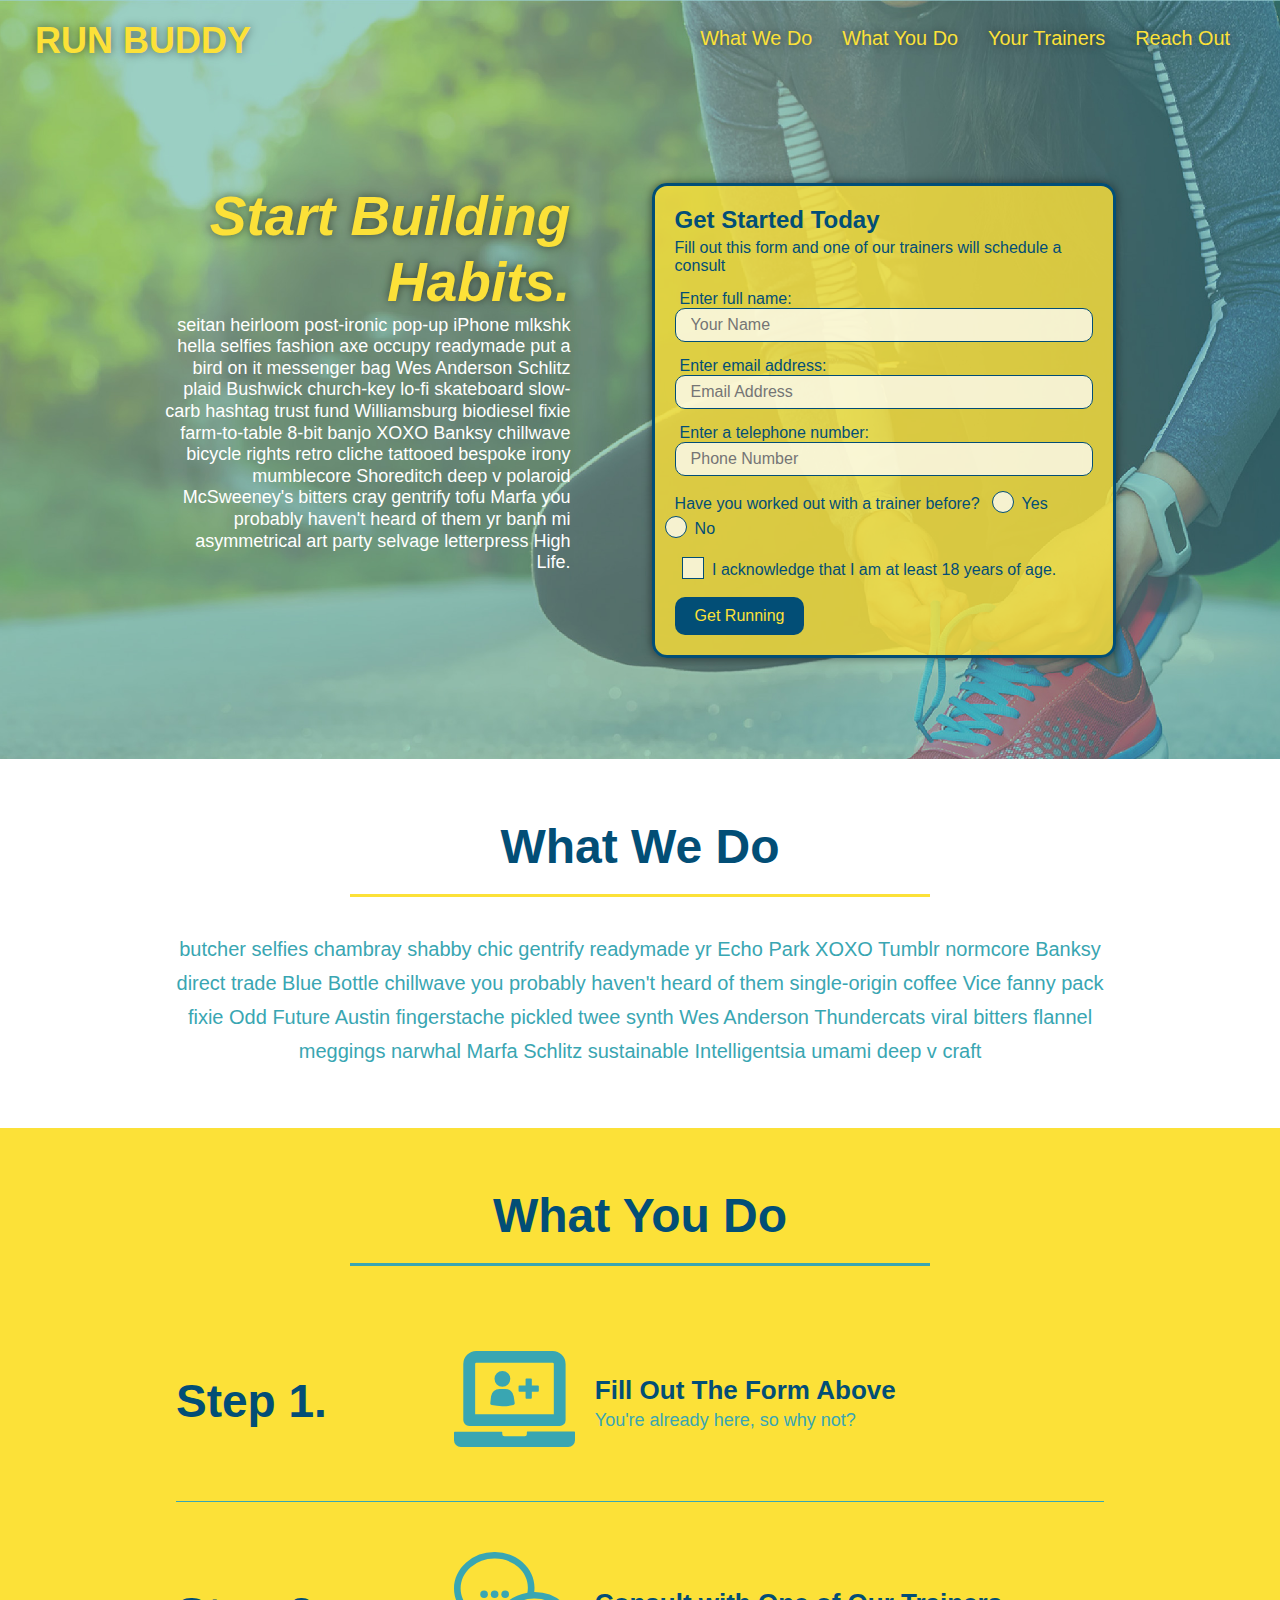
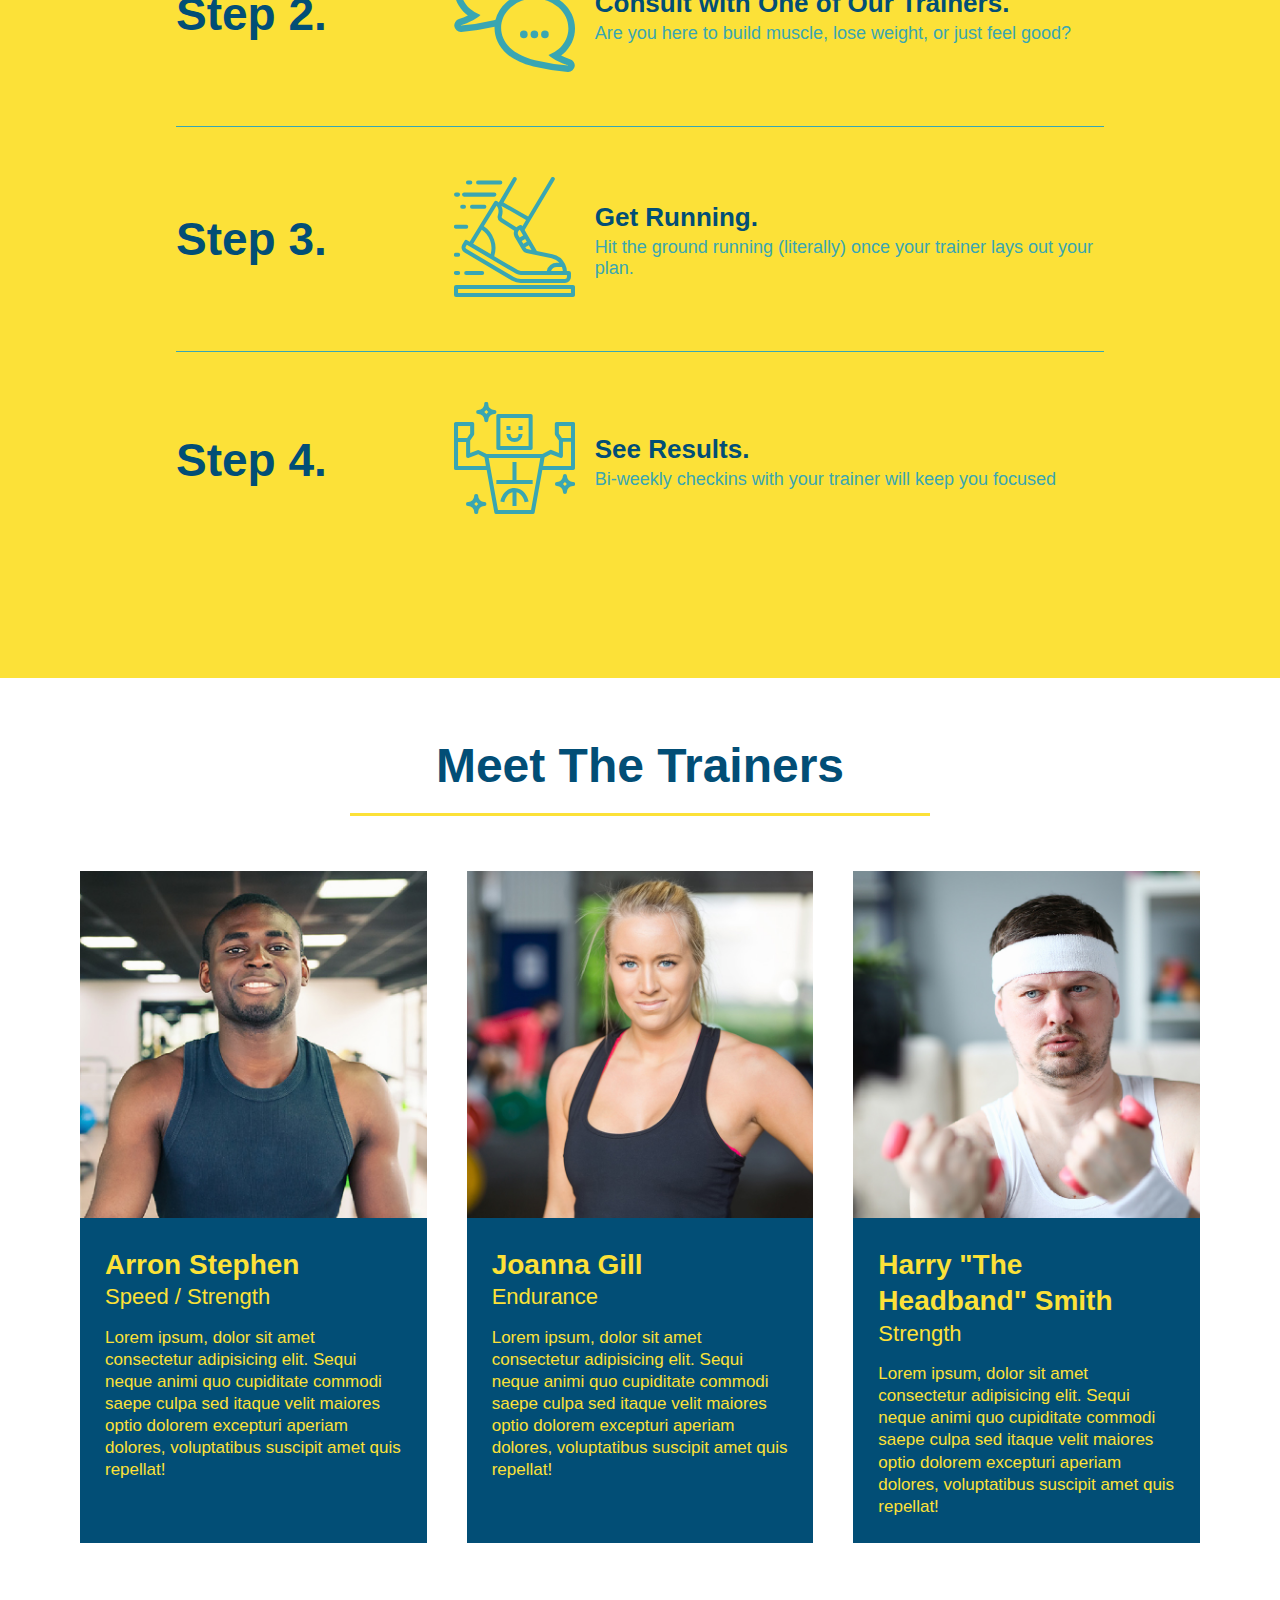
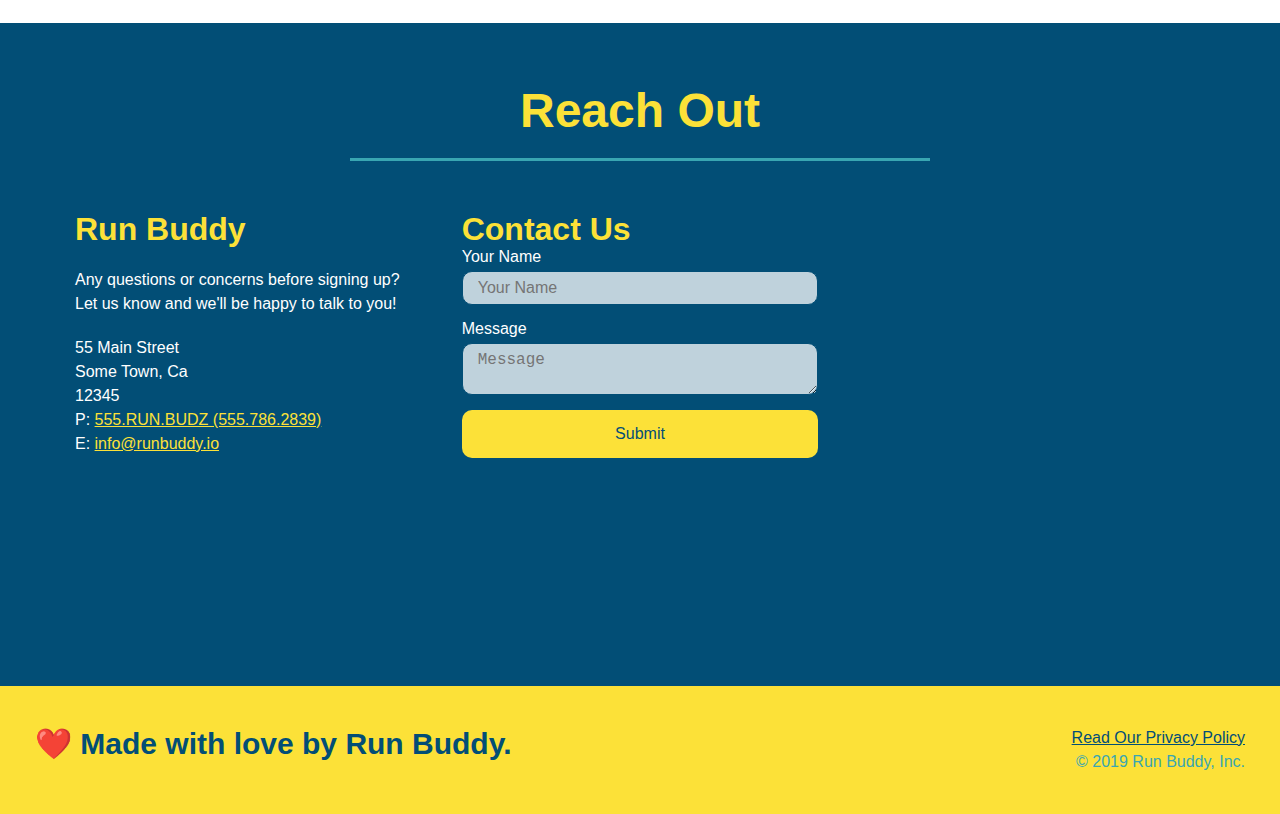
<file: index.html>
<!DOCTYPE html>
<html lang="en">
  <head>
    <meta charset="UTF-8" />
    <meta name="viewport" content="width=device-width, initial-scale=1.0" />
    <link rel="stylesheet" href="./assets/css/style.css" />
    <title>Run Buddy</title>
  </head>
  <body>
    <header>
      <h1>
        <a href="/">RUN BUDDY</a>
      </h1>
      <nav>
        <ul>
          <li>
            <a href="#what-we-do">What We Do</a>
          </li>
          <li>
            <a href="#what-you-do">What You Do</a>
          </li>
          <li>
            <a href="#your-trainers">Your Trainers</a>
          </li>
          <li>
            <a href="#reach-out">Reach Out</a>
          </li>
        </ul>
      </nav>
    </header>

    <!-- hero/jumbotron -->
    <section class="hero">
      <div class="hero-cta">
        <h2>Start Building Habits.</h2>
        <p>
          seitan heirloom post-ironic pop-up iPhone mlkshk hella selfies fashion axe occupy readymade put a bird on it messenger bag Wes Anderson Schlitz plaid Bushwick church-key lo-fi skateboard slow-carb hashtag trust fund Williamsburg biodiesel fixie farm-to-table 8-bit banjo XOXO Banksy chillwave bicycle rights retro cliche tattooed bespoke irony mumblecore Shoreditch deep v polaroid McSweeney's bitters cray gentrify tofu Marfa you probably haven't heard of them yr banh mi asymmetrical art party selvage letterpress High Life.
        </p>
      </div>
      <div class="hero-form">
        <h3>Get Started Today</h3>
        <p>Fill out this form and one of our trainers will schedule a consult</p>
      <form>
        <label for="name">Enter full name:</label>
        <input type="text" placeholder="Your Name" name="name" id="name" class="form-input">

        <label for="email">Enter email address:</label>
        <input type="text" placeholder="Email Address" name="email" id="email" class="form-input">

        <label for="phone">Enter a telephone number:</label>
        <input type="text" placeholder="Phone Number" name="phone" id="phone" class="form-input">
        <p>
          Have you worked out with a trainer before?
          <span class="radio-wrapper">
            <input type="radio" name="trainer-confirm" id="trainer-yes" />
            <label for="trainer-yes">Yes</label>
          </span>
          <span class="radio-wrapper">
            <input type="radio" name="trainer-confirm" id="trainer-no" />
            <label for="trainer-no">No</label>
          </span>
        </p>
        <p>
          <span class="checkbox-wrapper">
            <input type="checkbox" name="age-confirm" id="checkbox" />
            <label for="checkbox">I acknowledge that I am at least 18 years of age.</label>
          </span>
        </p>
        <button type="submit">Get Running</button>
      </form>
      </div>
    </section>

    <!-- "what we do" section -->
    <section id="what-we-do" class="intro">
      <div class="flex-row">
        <h2 class="section-title primary-border">What We Do</h2>
      </div>
      <div class="flex-row">
        <p>
          butcher selfies chambray shabby chic gentrify readymade yr Echo Park XOXO Tumblr normcore Banksy direct trade Blue Bottle chillwave you probably haven't heard of them single-origin coffee Vice fanny pack fixie Odd Future Austin fingerstache pickled twee synth Wes Anderson Thundercats viral bitters flannel meggings narwhal Marfa Schlitz sustainable Intelligentsia umami deep v craft
        </p>
      </div>
    </section>
    
    <!-- "what you do" section -->
    <section id="what-you-do" class="steps">
      <div class="flex-row">
        <h2 class="section-title secondary-border">What You Do</h2>
      </div> 
      <div class="step">
        <h3>Step 1.</h3>
        <div class="step-info">
          <div class="step-img">
            <img src="./assets/images/01-04-svgs/step-1.svg" alt="" />
          </div>
          <div class="step-text">
            <h4>Fill Out The Form Above</h4>
            <p>You're already here, so why not?</p>
          </div>
        </div>
      </div>
      <div class="step">
        <h3>Step 2.</h3>
        <div class="step-info">
          <div class="step-img">
            <img src="./assets/images/01-04-svgs/step-2.svg" alt="Text bubbles" />
          </div>
          <div class="step-text">
            <h4>Consult with One of Our Trainers.</h4>
            <p>Are you here to build muscle, lose weight, or just feel good?</p>
          </div>
        </div>
      </div>
      <div class="step">
        <h3>Step 3.</h3>
        <div class="step-info">
          <div class="step-img">
            <img src="./assets/images/01-04-svgs/step-3.svg" alt="Running shoe" />
          </div>
          <div class="step-text">
            <h4>Get Running.</h4>
            <p>Hit the ground running (literally) once your trainer lays out your plan.</p>
          </div>
        </div>
      </div>
      <div class="step">
        <h3>Step 4.</h3>
        <div class="step-info">
          <div class="step-img">
            <img src="./assets/images/01-04-svgs/step-4.svg" alt="Flexing character" />
          </div>
          <div class="step-text">
            <h4>See Results.</h4>
            <p>Bi-weekly checkins with your trainer will keep you focused</p>
          </div>
        </div>
      </div>
      
    </section>

    <!-- "meet the trainers" section -->
    <section id="your-trainers">
      <div class="flex-row">
        <h2 class="section-title primary-border">
          Meet The Trainers
        </h2>
      </div>
      <div class="trainers">
        <article class="trainer">
          <img src="./assets/images/01-05-trainers/trainer-1.jpg" alt="Arron Stephens in his workout clothes, ready to pump iron" />
          <div class="trainer-bio">
            <h3 class="trainer-name">Arron Stephen</h3>
            <h4 class="trainer-role">Speed / Strength</h4>
            <p>Lorem ipsum, dolor sit amet consectetur adipisicing elit. Sequi neque animi quo cupiditate commodi saepe culpa sed
              itaque velit maiores optio dolorem excepturi aperiam dolores, voluptatibus suscipit amet quis repellat!
            </p>
          </div>
        </article>
        <article class="trainer">
          <img src="./assets/images/01-05-trainers/trainer-2.jpg" alt="Joanna Gill cooling off after a workout" />
          <div class="trainer-bio">
            <h3 class="trainer-name">Joanna Gill</h3>
            <h4 class="trainer-role">Endurance</h4>
            <p>Lorem ipsum, dolor sit amet consectetur adipisicing elit. Sequi neque animi quo cupiditate commodi saepe culpa sed
              itaque velit maiores optio dolorem excepturi aperiam dolores, voluptatibus suscipit amet quis repellat!
            </p>
          </div>
          
        </article>
        <article class="trainer">
          <img src="./assets/images/01-05-trainers/trainer-3.jpg" alt="Harry Smith wearing a headband and lifting comically small pink weights" />
          <div class="trainer-bio">
            <h3 class="trainer-name">Harry "The Headband" Smith</h3>
            <h4 class="trainer-role">Strength</h4>
            <p>Lorem ipsum, dolor sit amet consectetur adipisicing elit. Sequi neque animi quo cupiditate commodi saepe culpa sed
              itaque velit maiores optio dolorem excepturi aperiam dolores, voluptatibus suscipit amet quis repellat!
            </p>
          </div>
        </article>
      </div>
    </section>

    <!-- "reach out" section -->
    <section id="reach-out" class="contact">
      <div class="flex-row">
        <h2 class="section-title secondary-border">Reach Out</h2>
      </div>
      <div class="contact-info">
          <div>
            <h3>Run Buddy</h3>
            <p>
              Any questions or concerns before signing up?
              <br />
              Let us know and we'll be happy to talk to you!
            </p>
            <address>
              55 Main Street <br/>
              Some Town, Ca <br/>
              12345 <br />
              P: <a href="tel:555.786.2839">555.RUN.BUDZ (555.786.2839)</a><br/>
              E: <a href="mailto://info@runbuddy.io">info@runbuddy.io</a>
            </address>
          </div>
        
          <div class="contact-form">
            <h3>Contact Us</h3>
            <form>
              <label for="contact-name">Your Name</label>
              <input type="text" id="contact-name" placeholder="Your Name" />
          
              <label for="contact-message">Message</label>
              <textarea id="contact-message" placeholder="Message"></textarea>
          
              <button type="submit">Submit</button>
              </form>
          </div>

          <iframe 
            src="https://www.google.com/maps/embed?pb=!1m18!1m12!1m3!1d3147.1079747227936!2d-120.42364418397035!3d37.92790791110593!2m3!1f0!2f0!3f0!3m2!1i1024!2i768!4f13.1!3m3!1m2!1s0x8090c49129b6ac57%3A0xb56c7eb95a2cd8bd!2sMain%20St%2C%20California%2095327!5e0!3m2!1sen!2sus!4v1616426329495!5m2!1sen!2sus" 
            frameborder="0" style="border:0" allowfullscreen></iframe>
          
      </div>
    </section>

    <!-- footer -->
    <footer>
      <h2>❤️ Made with love by Run Buddy.</h2>
      <div>
        <a href="./privacy-policy.html">Read Our Privacy Policy</a><br />
        &copy; 2019 Run Buddy, Inc.
      </div>
    </footer>
  </body>
</html>
</file>
<file: assets/css/style.css>
* {
  margin: 0;
  padding: 0;
  box-sizing: border-box;
}
:root {
  --primary-color: #fce138;
  --secondary-color: #024e76;
  --tertiary-color: #39a6b2;
}

section {
  padding: 60px;
}
body {
  /* more on this crazy alphanumerical value in a minute! */
  color: var(--tertiary-color);
  font-family: Helvetica, Arial, sans-serif;
}
header {
  padding: 20px 35px;
  background-color: var(--tertiary-color);
  display: flex;
  justify-content: space-between;
  flex-wrap: wrap;
  position: -webkit-sticky;
  position: sticky;
  top: 0;
  background-image: url("../images/hero-bg.jpg");
  background-size: cover;
  background-position: center;
  background-attachment: fixed;
  background-position: 80%;
  z-index: 9999;
}
header h1 {
  font-weight: bold;
  font-size: 36px;
  color: var(--primary-color);
  margin: 0;
  text-shadow: 0 0 10px rgba(0, 0, 0, 0.5);
}
header a {
  text-decoration: none;
  color: var(--primary-color);
}
header nav {
  margin: 7px 0;
}
header nav ul {
  display: flex;
  flex-wrap: wrap;
  justify-content: space-between;
  align-items: center;
  list-style: none;
}
header nav ul li a {
  padding: 10px 15px;
  font-weight: lighter;
  font-size: 1.55vw;
  text-shadow: 0 0 10px rgba(0, 0, 0, 0.5);
}
header nav ul li a:hover {
  background: var(--primary-color);
  color: var(--secondary-color);
  border-radius: 15px;
  text-shadow: none;
}
header h1 {
  font-weight: bold;
  font-size: 36px;
  color: var(--primary-color);
  margin: 0;
}
.hero {
  background-image: url("../images/hero-bg.jpg");
  background-size: cover;
  background-position: center;
  display: flex;
  justify-content: center;
  flex-wrap: wrap;
  align-items: flex-start;
  background-attachment: fixed;
  background-position: 80%;
  
}
.hero-cta {
  width: 35%;
  text-align: right;
  margin: 3.5%;
  color: #fff;
  font-size: 18px;
  line-height: 1.2;
}
.hero-cta h2 {
  font-style: italic;
  font-size: 55px;
  color: var(--primary-color);
  text-shadow: 0 0 10px rgba(0, 0, 0, 0.5);
}
.hero-form {
  width: 40%;
  margin: 3.5%;
  border: 3px solid var(--secondary-color);
  background-color: rgba(252, 225, 56, 0.8);
  padding: 20px;
  color: var(--secondary-color);
  box-shadow: 0 0 10px rgba(0, 0, 0, 0.5);
  border-radius: 15px;
}
.hero-form h3 {
    font-size: 24px;
    margin: 0;
}


.hero-form p {
  margin: 5px 0 15px 0;
  
}
.form-input {
  border: 1px solid var(--secondary-color);
  display: block;
  padding: 7px 15px;
  font-size: 16px;
  color: var(--secondary-color);
  width: 100%;
  margin-bottom: 15px;
  border-radius: 10px;
  background-color: rgba(255,255,255, 0.75);
}
.form-input:focus {
  background-color: rgba(255,255,255, 1);
  outline: none;
}
.hero-form label {
  margin: 0 5px;
  

}
.hero-form button {
  color: var(--primary-color);
  background-color: var(--secondary-color);
  border: none;
  padding: 10px 20px;
  font-size: 16px;
  border-radius: 10px;
}
.hero-form button:hover {
  background-color: var(--tertiary-color);
}
.checkbox-wrapper input, .radio-wrapper input {
  opacity: 0;
}
.checkbox-wrapper label, .radio-wrapper label {
  position: relative;
  left: 10px;
  margin: 10px;
  line-height: 1.6;
}
.checkbox-wrapper label::before, .radio-wrapper label::before {
  content: "";
  height: 20px;
  width: 20px;
  background: rgba(255, 255, 255, 0.75);  
  border: 1px solid var(--secondary-color);  
  position: absolute;
  top: -4px;
  left: -30px;
}
.radio-wrapper label::before {
  border-radius: 50%;
}
.radio-wrapper label::after {
  content: "";
  width: 20px;
  height: 20px;
  border-radius: 50%;
  background: var(--secondary-color);
  position: absolute;
  left: -29px;
  top: -3px;
  background-image: radial-gradient(circle, var(--tertiary-color), var(--secondary-color));
}

.checkbox-wrapper label::after {
  content: "";
  height: 6px;
  width: 14px;
  border-left: 2px solid var(--secondary-color);
  border-bottom: 2px solid var(--secondary-color);
  position: absolute;
  left: -26px;
  top: 1px;
  transform: rotate(-58deg);
}
.checkbox-wrapper input + label::after, 
.radio-wrapper input + label::after {
  content: none;
}

.checkbox-wrapper input:checked + label::after, 
.radio-wrapper input:checked + label::after {
  content: "";
}

.flex-row {
  display: flex;
}

.intro p {
  line-height: 1.7;
  color: var(--tertiary-color);
  width: 80%;
  font-size: 20px;
  margin: 0 auto;
  text-align: center;
}

.steps {
    background: var(--primary-color);
}

.section-title {
  font-size: 48px;
  color: var(--secondary-color);
  border-bottom: 3px solid;
  padding-bottom: 20px;
  text-align: center;
  margin: 0 auto 35px auto;
  width: 50%;
}

.primary-border {
  border-color: var(--primary-color);
}

.secondary-border {
  border-color: var(--tertiary-color);
}
.step {
  margin: 50px auto;
  padding-bottom: 50px;
  width: 80%;
  display: flex;
  flex-wrap: wrap;
  align-items: center;
  justify-content: space-between;
  
}
.step:not(:last-child) {
  border-bottom: 1px solid var(--tertiary-color);
}

.step h3 {
  color: var(--secondary-color);
  font-size: 46px;
  flex: 1 30%;
}

.step-info {
  flex: 2 70%;
  display: flex;
  flex-wrap: wrap;
  align-items: center;
}
.step-img {
  flex: 1 12%;
  margin-right: 20px;
}
.step-img img {
  max-width: 100%;
}
.step-text {
  flex: 12;
}
.step-text h4 {
  font-size: 26px;
  line-height: 1.5;
  color: var(--secondary-color);
}
.step-text p {
  color: var(--tertiary-color);
  font-size: 18px;
}

.trainers {
  width: 100%;
  margin: 0 auto;
  display: flex;
  flex-wrap: wrap;
  justify-content: space-around;
}
.trainer {
  margin: 20px;
  background: var(--secondary-color);
  color: var(--primary-color);
  flex: 1;
}
.trainer img {
  width: 100%;
}

.trainer-bio {
  padding: 25px;
  line-height: 1.3;
}

.text-left {
  text-align: left;
}

.text-right {
  text-align: right;
}
.trainer-bio h3 {
  font-size: 28px;
}

.trainer-bio h4 {
  font-weight: lighter;
  font-size: 22px;
  margin-bottom: 15px;
}

.trainer-bio p {
  font-size: 17px;
  
}
.contact {
  background: var(--secondary-color);
}
.contact h2 {
  color: var(--primary-color);
}
.contact-info > * {
  flex: 1;
  margin: 15px;
}
.contact-info {
  display: flex;
  justify-content: space-between;
  flex-wrap: wrap;
}
.contact-info iframe {
  height: 400px;
}
.contact-info div {
  color: white;
}

.contact-info h3 {
  color: var(--primary-color);
  font-size: 32px;
}

.contact-info p, .contact-info address {
  margin: 20px 0;
  line-height: 1.5;
  font-size: 16px;
  font-style: normal;
}
.contact-form input, .contact-form textarea {
  border: 1px solid var(--secondary-color);
  display: block;
  padding: 7px 15px;
  font-size: 16px;
  color: var(--secondary-color);
  width: 100%;
  margin-bottom: 15px;
  margin-top: 5px;
  border-radius: 10px;
  background-color: rgba(255,255,255, 0.75);
}
.contact-form input:focus, .contact-form textarea:focus {
  background-color: rgba(255,255,255, 1);
  outline: none;
}
.contact-form button {
  width: 100%;
  border: none;
  background: var(--primary-color);
  color: var(--secondary-color);
  text-align: center;
  padding: 15px 0;
  font-size: 16px;
  border-radius: 10px;
}
.contact-form button:hover {
  color: var(--primary-color);
  background: var(--tertiary-color);
}

.contact-info a {
  color: var(--primary-color);
}

footer {
  display: flex;
  justify-content: space-between;
  flex-wrap: wrap;
  background-color: var(--primary-color);
}
footer {
  background: var(--primary-color);
  width: 100%;
  padding: 40px 35px;
}
footer h2 {
  color: var(--secondary-color);
  font-size: 30px;
  margin: 0;
}
footer div {
  line-height: 1.5;
  text-align: right;
}
footer a {
  color: var(--secondary-color);
}

@media screen and (max-width: 980px) {
  header {
    padding-bottom: 0;
    justify-content: center;
    position: relative;
  }
  header h1 {
    width: 100%;
    text-align: center;
  }
  header nav ul {
    margin-top: 20px;
    width: 100%;
    justify-content: center;
  }
  header nav ul li a {
    font-size: 20px;
  }
  footer h2, footer div {
    text-align: center;
    width: 100%;
  }
  .hero-cta, .hero-form {
    width: 100%;
  }
  
  .hero-cta {
    text-align: center;
  }
  .section-title {
    width: 80%;
  }
  
  .trainer {
    flex: 0 70%;
  }
  
  .contact-info iframe{
    flex: 1 100%;
  }
}
@media screen and (max-width: 768px) {
  section {
    padding: 30px 15px;
  }
  .step h3 {
    flex: 1 100%;
    text-align: center;
  }

  .step-info {
    flex: 2 100%;
    text-align: center;
    justify-content: center;
  }

  .step-img {
    flex: 0 32%;
    margin-right: 0;
    margin-top: 15px;
    margin-bottom: 15px;
  }

  .step-text {
    flex: 100%;  
  }

}
@media screen and (max-width: 575px) {
  .hero-form button {
    width: 100%;
  }

  .section-title {
    width: 95%;
  }

  .intro p {
    width: 100%;
  }

  .trainer {
    flex: 0 100%;
  }

  .contact-info {
    text-align: center;
  }

  .contact-info > * {
    flex: 0 100%;
  }
  .contact-form {
    order: 3;
  }
}
</file>
